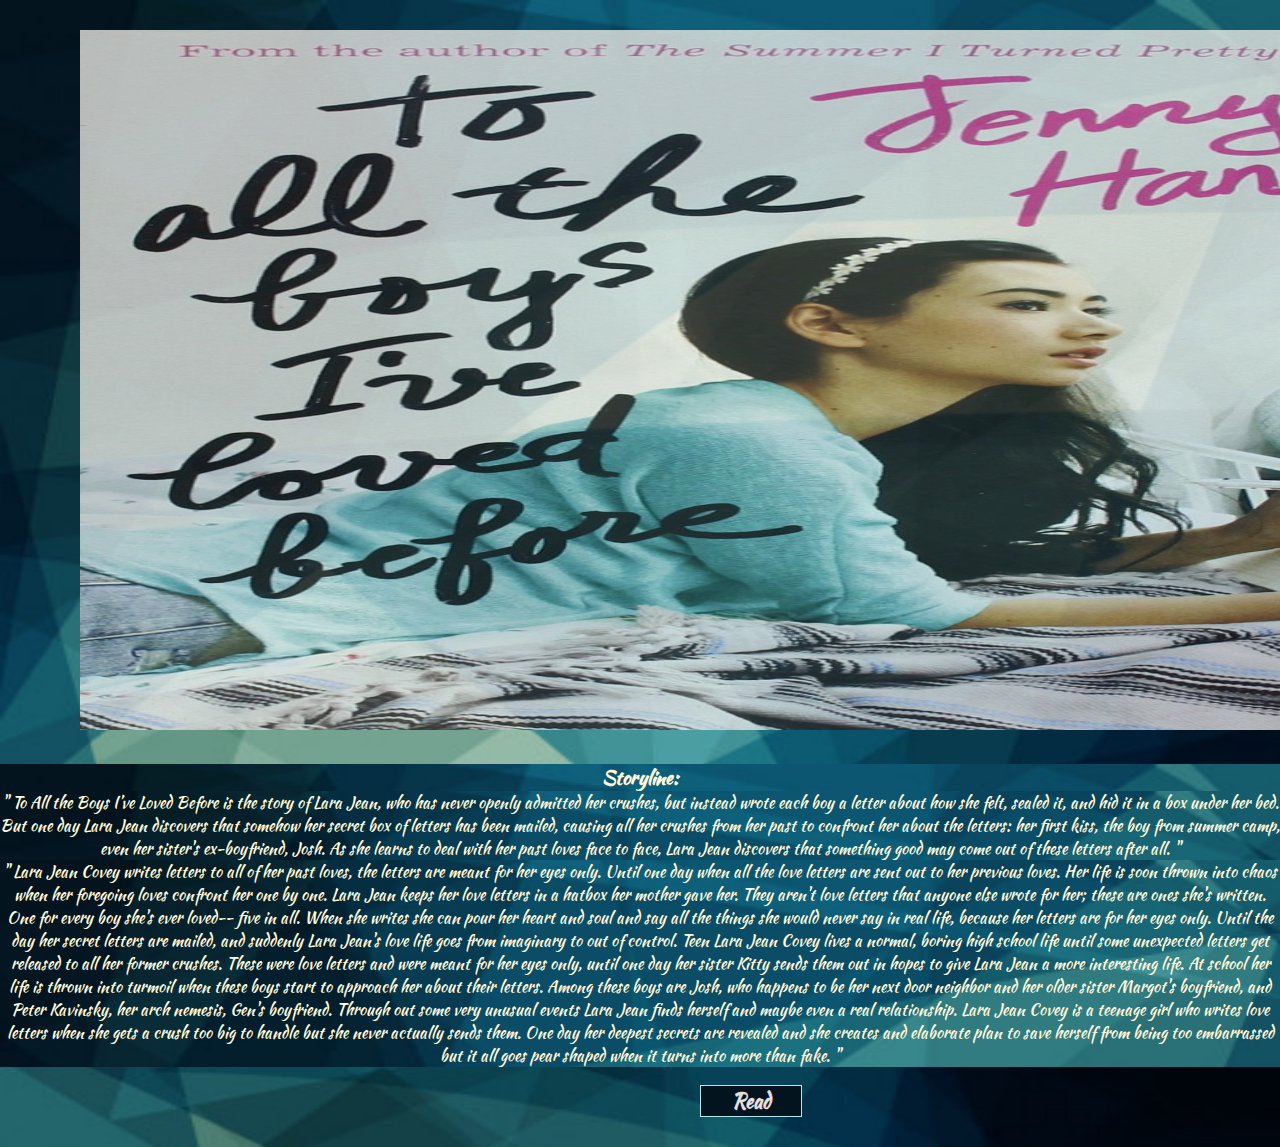
<file: index.html>
<!DOCTYPE html>
<html lang="en" dir="ltr">

<head>
    <meta charset="utf-8" />
    <meta name="viewport" content="width=device-width, initial-scale=1.0" />
    <title>Novel</title>
    <link rel="stylesheet" href="index.css" />
    <link rel="preconnect" href="https://fonts.googleapis.com" />
    <link rel="preconnect" href="https://fonts.gstatic.com" crossorigin />
    <link href="https://fonts.googleapis.com/css2?family=Kaushan+Script&display=swap" rel="stylesheet" />
</head>

<body>
    <div class="container">
        <img src="img.jpg" />
        <h3>Storyline:</h3>
        <h4>
            " To All the Boys I’ve Loved Before is the story of Lara Jean, who has
            never openly admitted her crushes, but instead wrote each boy a letter
            about how she felt, sealed it, and hid it in a box under her bed. But
            one day Lara Jean discovers that somehow her secret box of letters has
            been mailed, causing all her crushes from her past to confront her
            about the letters: her first kiss, the boy from summer camp, even her
            sister's ex-boyfriend, Josh. As she learns to deal with her past loves
            face to face, Lara Jean discovers that something good may come out of
            these letters after all. "
        </h4>
        <br />
        <h4>
            " Lara Jean Covey writes letters to all of her past loves, the letters
            are meant for her eyes only. Until one day when all the love letters
            are sent out to her previous loves. Her life is soon thrown into chaos
            when her foregoing loves confront her one by one. Lara Jean keeps her
            love letters in a hatbox her mother gave her. They aren't love letters
            that anyone else wrote for her; these are ones she's written. One for
            every boy she's ever loved-- five in all. When she writes she can pour
            her heart and soul and say all the things she would never say in real
            life, because her letters are for her eyes only. Until the day her
            secret letters are mailed, and suddenly Lara Jean's love life goes
            from imaginary to out of control. Teen Lara Jean Covey lives a normal,
            boring high school life until some unexpected letters get released to
            all her former crushes. These were love letters and were meant for her
            eyes only, until one day her sister Kitty sends them out in hopes to
            give Lara Jean a more interesting life. At school her life is thrown
            into turmoil when these boys start to approach her about their
            letters. Among these boys are Josh, who happens to be her next door
            neighbor and her older sister Margot's boyfriend, and Peter Kavinsky,
            her arch nemesis, Gen's boyfriend. Through out some very unusual
            events Lara Jean finds herself and maybe even a real relationship.
            Lara Jean Covey is a teenage girl who writes love letters when she
            gets a crush too big to handle but she never actually sends them. One
            day her deepest secrets are revealed and she creates and elaborate
            plan to save herself from being too embarrassed but it all goes pear
            shaped when it turns into more than fake. "
        </h4>
        <br />
        <br />
        <a href="chapter.html" target="_blank">Read</a>
        <br />
    </div>
</body>

</html>
</file>
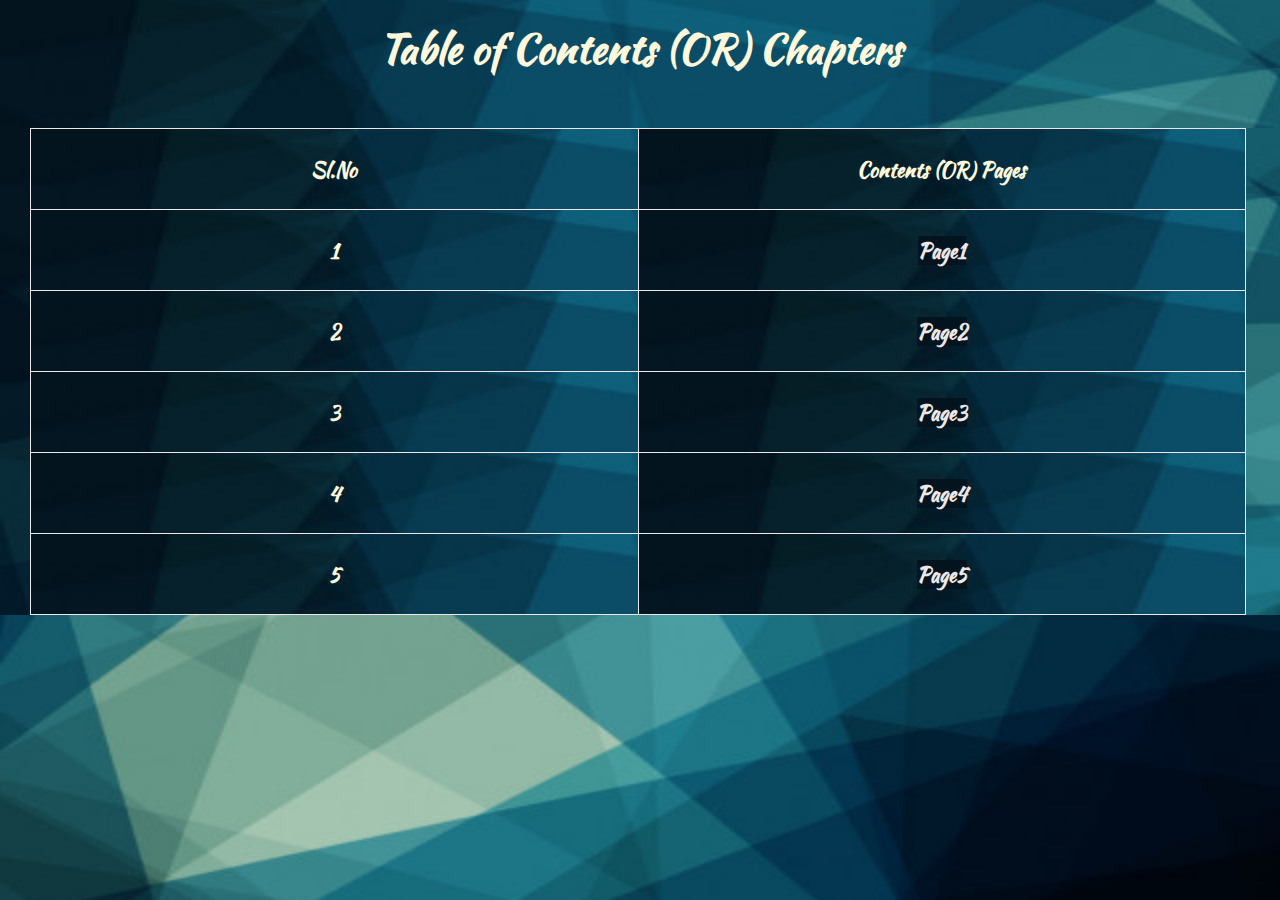
<file: chapter.html>
<!DOCTYPE html>
<html lang="en" dir="ltr">

<head>
    <meta charset="utf-8">
    <meta name="viewport" content="width=device-width, initial-scale=1.0">
    <title>chapter</title>
    <link rel="stylesheet" href="chapter.css">
    <link rel="preconnect" href="https://fonts.googleapis.com">
    <link rel="preconnect" href="https://fonts.gstatic.com" crossorigin>
    <link href="https://fonts.googleapis.com/css2?family=Kaushan+Script&display=swap" rel="stylesheet">
</head>

<body>
    <div>
        <h2>Table of Contents (OR) Chapters</h2>
        <div>
            <table>
                <tr>
                    <th>Sl.No</th>
                    <th>Contents (OR) Pages</th>
                </tr>
                <tr>
                    <td>1</td>
                    <td><a href="page1.html">Page1</a></td>
                </tr>
                <tr>
                    <td>2</td>
                    <td><a href="page2.html">Page2</a></td>
                </tr>
                <tr>
                    <td>3</td>
                    <td><a href="page3.html">Page3</a></td>
                </tr>
                <tr>
                    <td>4</td>
                    <td><a href="page4.html">Page4</a></td>
                </tr>
                <tr>
                    <td>5</td>
                    <td><a href="page5.html">Page5</a></td>
                </tr>
            </table>
        </div>
    </div>
</body>
</file>
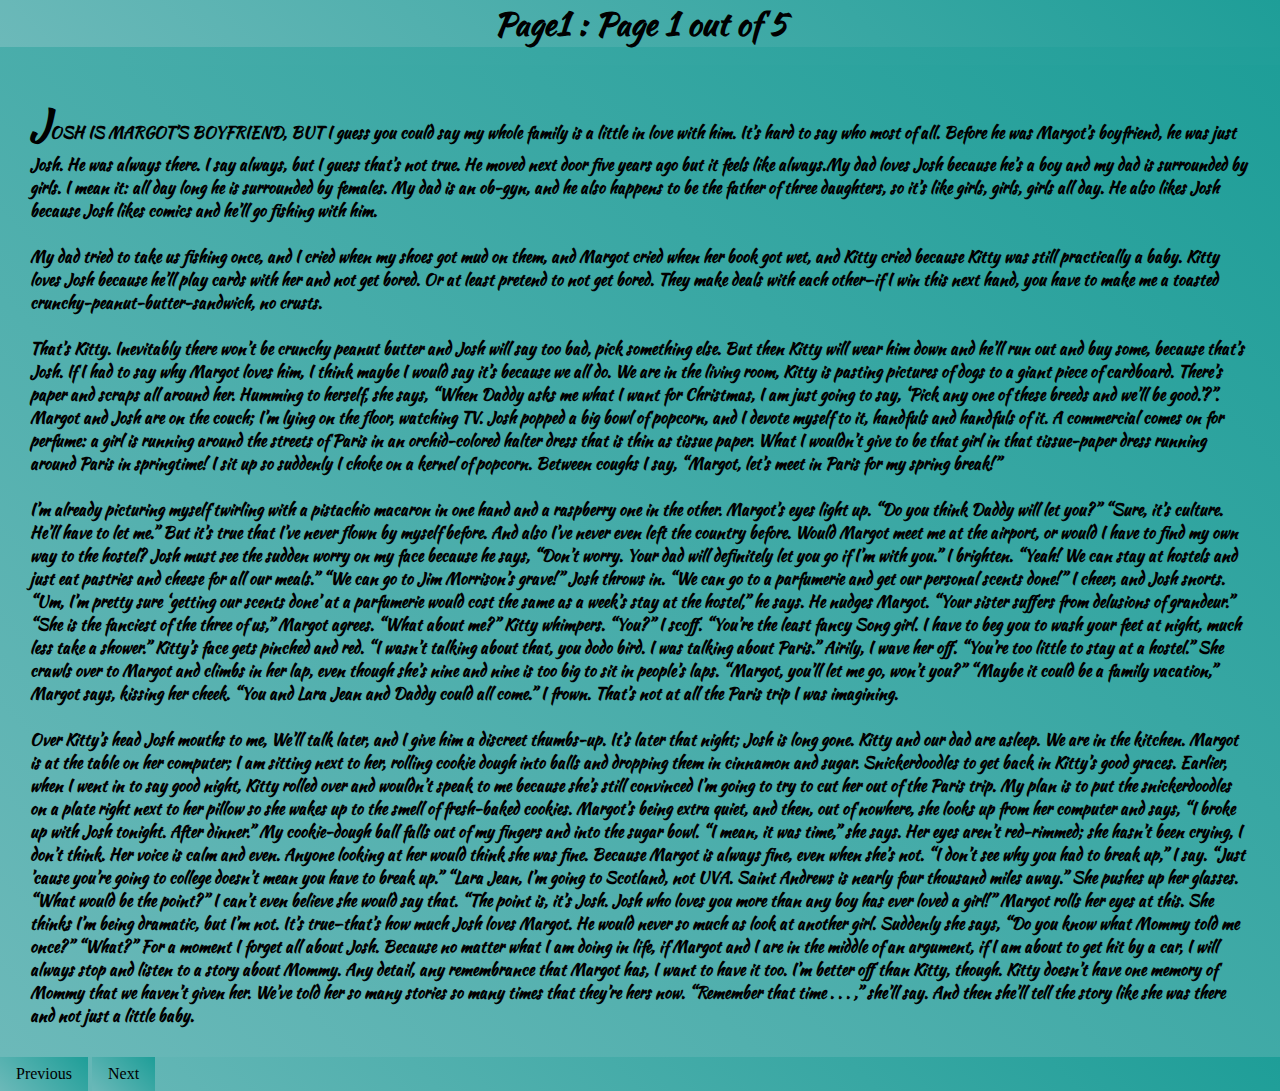
<file: page1.html>
<!DOCTYPE html>
<html lang="en" dir="ltr">
  <head>
    <meta charset="utf-8" />
    <meta name="viewport" content="width=device-width, initial-scale=1.0" />
    <title>page1</title>
    <link rel="stylesheet" href="page1.css" />
    <link rel="preconnect" href="https://fonts.googleapis.com" />
    <link rel="preconnect" href="https://fonts.gstatic.com" crossorigin />
    <link
      href="https://fonts.googleapis.com/css2?family=Kaushan+Script&display=swap"
      rel="stylesheet"
    />
  </head>

  <body>
    <h1>Page1 : Page 1 out of 5</h1>
    <br />
    <h4>
      JOSH IS MARGOT’S BOYFRIEND, BUT I guess you could say my whole family is a
      little in love with him. It’s hard to say who most of all. Before he was
      Margot’s boyfriend, he was just Josh. He was always there. I say always,
      but I guess that’s not true. He moved next door five years ago but it
      feels like always.My dad loves Josh because he’s a boy and my dad is
      surrounded by girls.
      I mean it: all day long he is surrounded by females.
      My dad is an ob-gyn, and he also happens to be the father of three
      daughters, so it’s like girls, girls, girls all day. He also likes Josh
      because Josh likes comics and he’ll go fishing with him. 
      <br/>
      <br/>
      My dad tried to
      take us fishing once, and I cried when my shoes got mud on them, and
      Margot cried when her book got wet, and Kitty cried because Kitty was
      still practically a baby. Kitty loves Josh because he’ll play cards with
      her and not get bored. Or at least pretend to not get bored. They make
      deals with each other—if I win this next hand, you have to make me a
      toasted crunchy-peanut-butter-sandwich, no crusts. 
      <br/>
      <br/>
      That’s Kitty.
      Inevitably there won’t be crunchy peanut butter and Josh will say too bad,
      pick something else. But then Kitty will wear him down and he’ll run out
      and buy some, because that’s Josh. If I had to say why Margot loves him, I
      think maybe I would say it’s because we all do. We are in the living room,
      Kitty is pasting pictures of dogs to a giant piece of cardboard. There’s
      paper and scraps all around her. Humming to herself, she says, “When Daddy
      asks me what I want for Christmas, I am just going to say, ‘Pick any one
      of these breeds and we’ll be good.’?”. Margot and Josh are on the couch;
      I’m lying on the floor, watching TV. Josh popped a big bowl of popcorn,
      and I devote myself to it, handfuls and handfuls of it. A commercial comes
      on for perfume: a girl is running around the streets of Paris in an
      orchid-colored halter dress that is thin as tissue paper. What I wouldn’t
      give to be that girl in that tissue-paper dress running around Paris in
      springtime! I sit up so suddenly I choke on a kernel of popcorn. Between
      coughs I say, “Margot, let’s meet in Paris for my spring break!”
      <br/>
      <br/>
      I’m already picturing myself twirling with a pistachio macaron in one hand and
      a raspberry one in the other. Margot’s eyes light up. “Do you think Daddy
      will let you?” “Sure, it’s culture. He’ll have to let me.” But it’s true
      that I’ve never flown by myself before. And also I’ve never even left the
      country before. Would Margot meet me at the airport, or would I have to
      find my own way to the hostel? Josh must see the sudden worry on my face
      because he says, “Don’t worry. Your dad will definitely let you go if I’m
      with you.” I brighten. “Yeah! We can stay at hostels and just eat pastries
      and cheese for all our meals.” “We can go to Jim Morrison’s grave!” Josh
      throws in. “We can go to a parfumerie and get our personal scents done!” I
      cheer, and Josh snorts. “Um, I’m pretty sure ‘getting our scents done’ at
      a parfumerie would cost the same as a week’s stay at the hostel,” he says.
      He nudges Margot. “Your sister suffers from delusions of grandeur.” “She
      is the fanciest of the three of us,” Margot agrees. “What about me?” Kitty
      whimpers. “You?” I scoff. “You’re the least fancy Song girl. I have to beg
      you to wash your feet at night, much less take a shower.” Kitty’s face
      gets pinched and red. “I wasn’t talking about that, you dodo bird. I was
      talking about Paris.” Airily, I wave her off. “You’re too little to stay
      at a hostel.” She crawls over to Margot and climbs in her lap, even though
      she’s nine and nine is too big to sit in people’s laps. “Margot, you’ll
      let me go, won’t you?” “Maybe it could be a family vacation,” Margot says,
      kissing her cheek. “You and Lara Jean and Daddy could all come.” I frown.
      That’s not at all the Paris trip I was imagining. 
      <br/>
      <br/>
      Over Kitty’s head Josh
      mouths to me, We’ll talk later, and I give him a discreet thumbs-up. It’s
      later that night; Josh is long gone. Kitty and our dad are asleep. We are
      in the kitchen. Margot is at the table on her computer; I am sitting next
      to her, rolling cookie dough into balls and dropping them in cinnamon and
      sugar. Snickerdoodles to get back in Kitty’s good graces. Earlier, when I
      went in to say good night, Kitty rolled over and wouldn’t speak to me
      because she’s still convinced I’m going to try to cut her out of the Paris
      trip. My plan is to put the snickerdoodles on a plate right next to her
      pillow so she wakes up to the smell of fresh-baked cookies. Margot’s being
      extra quiet, and then, out of nowhere, she looks up from her computer and
      says, “I broke up with Josh tonight. After dinner.” My cookie-dough ball
      falls out of my fingers and into the sugar bowl. “I mean, it was time,”
      she says. Her eyes aren’t red-rimmed; she hasn’t been crying, I don’t
      think. Her voice is calm and even. Anyone looking at her would think she
      was fine. Because Margot is always fine, even when she’s not. “I don’t see
      why you had to break up,” I say. “Just ’cause you’re going to college
      doesn’t mean you have to break up.” “Lara Jean, I’m going to Scotland, not
      UVA. Saint Andrews is nearly four thousand miles away.” She pushes up her
      glasses. “What would be the point?” I can’t even believe she would say
      that. “The point is, it’s Josh. Josh who loves you more than any boy has
      ever loved a girl!” Margot rolls her eyes at this. She thinks I’m being
      dramatic, but I’m not. It’s true—that’s how much Josh loves Margot. He
      would never so much as look at another girl. Suddenly she says, “Do you
      know what Mommy told me once?” “What?” For a moment I forget all about
      Josh. Because no matter what I am doing in life, if Margot and I are in
      the middle of an argument, if I am about to get hit by a car, I will
      always stop and listen to a story about Mommy. Any detail, any remembrance
      that Margot has, I want to have it too. I’m better off than Kitty, though.
      Kitty doesn’t have one memory of Mommy that we haven’t given her. We’ve
      told her so many stories so many times that they’re hers now. “Remember
      that time . . . ,” she’ll say. And then she’ll tell the story like she was
      there and not just a little baby.
      <br/>
    </h4>
    <div>
        <a href="chapter.html" class="previous">Previous</a>
        <a href="page2.html" class="next">Next</a>
    </div>
  </body>
</html>
</file>
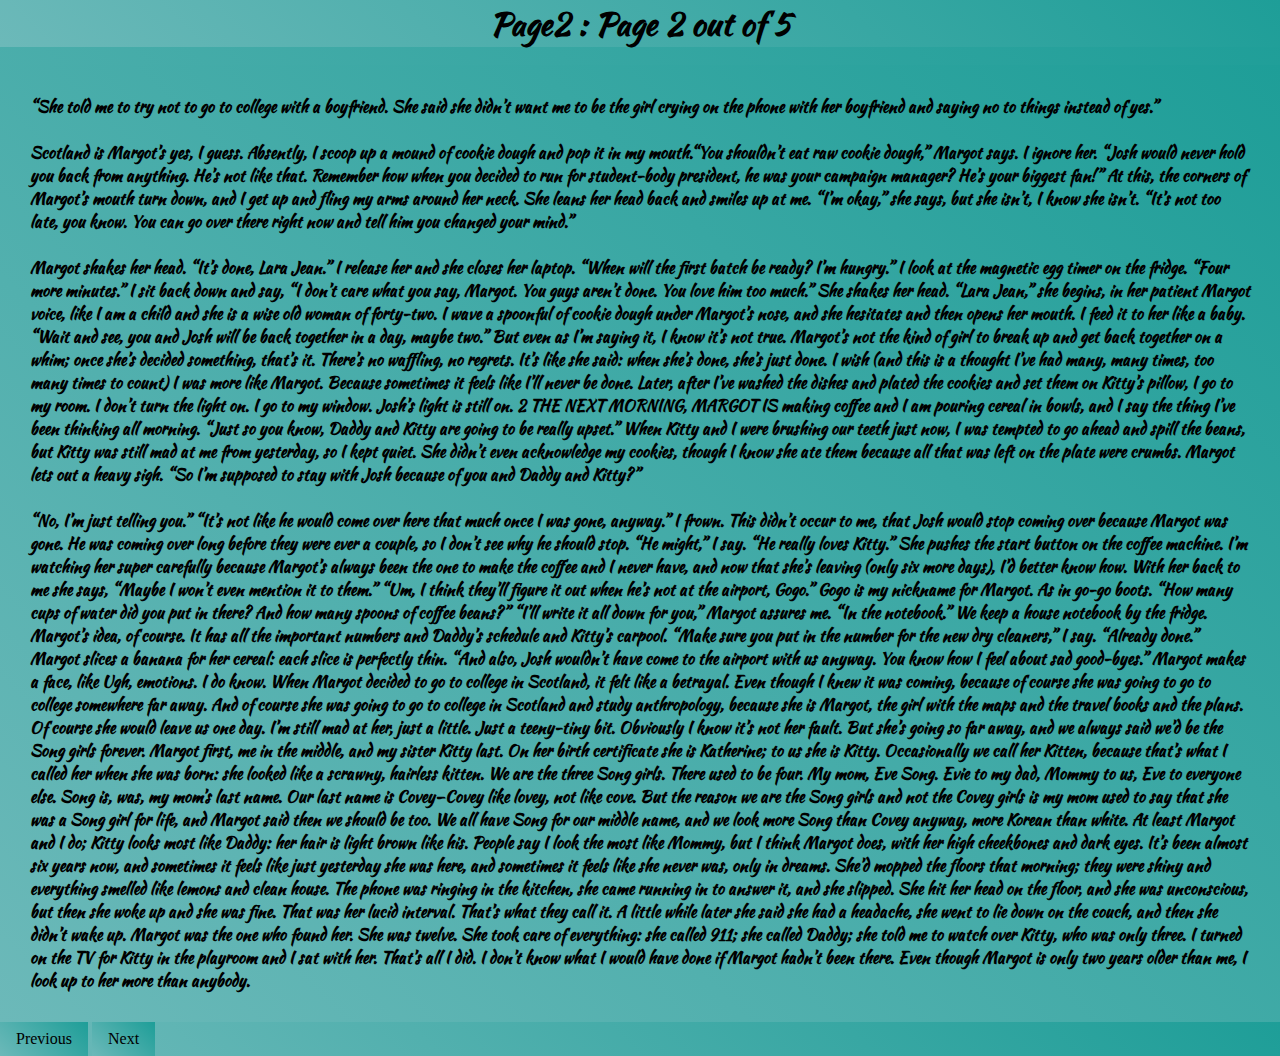
<file: page2.html>
<!DOCTYPE html>
<html lang="en" dir="ltr">
  <head>
    <meta charset="utf-8" />
    <meta name="viewport" content="width=device-width, initial-scale=1.0" />
    <title>page1</title>
    <link rel="stylesheet" href="page2.css" />
    <link rel="preconnect" href="https://fonts.googleapis.com" />
    <link rel="preconnect" href="https://fonts.gstatic.com" crossorigin />
    <link
      href="https://fonts.googleapis.com/css2?family=Kaushan+Script&display=swap"
      rel="stylesheet"
    />
  </head>

  <body>
    <h1>Page2 : Page 2 out of 5</h1>
    <br />
    <h4>
      “She told me to try not to go to college with a boyfriend. She said she
      didn’t want me to be the girl crying on the phone with her boyfriend and
      saying no to things instead of yes.”
      <br />
      <br />
      Scotland is Margot’s yes, I guess. Absently, I scoop up a mound of cookie
      dough and pop it in my mouth.“You shouldn’t eat raw cookie dough,” Margot
      says. I ignore her. “Josh would never hold you back from anything. He’s
      not like that. Remember how when you decided to run for student-body
      president, he was your campaign manager? He’s your biggest fan!” At this,
      the corners of Margot’s mouth turn down, and I get up and fling my arms
      around her neck. She leans her head back and smiles up at me. “I’m okay,”
      she says, but she isn’t, I know she isn’t. “It’s not too late, you know.
      You can go over there right now and tell him you changed your mind.”
      <br />
      <br />
      Margot shakes her head. “It’s done, Lara Jean.” I release her and she
      closes her laptop. “When will the first batch be ready? I’m hungry.” I
      look at the magnetic egg timer on the fridge. “Four more minutes.” I sit
      back down and say, “I don’t care what you say, Margot. You guys aren’t
      done. You love him too much.” She shakes her head. “Lara Jean,” she
      begins, in her patient Margot voice, like I am a child and she is a wise
      old woman of forty-two. I wave a spoonful of cookie dough under Margot’s
      nose, and she hesitates and then opens her mouth. I feed it to her like a
      baby. “Wait and see, you and Josh will be back together in a day, maybe
      two.” But even as I’m saying it, I know it’s not true. Margot’s not the
      kind of girl to break up and get back together on a whim; once she’s
      decided something, that’s it. There’s no waffling, no regrets. It’s like
      she said: when she’s done, she’s just done. I wish (and this is a thought
      I’ve had many, many times, too many times to count) I was more like
      Margot. Because sometimes it feels like I’ll never be done. Later, after
      I’ve washed the dishes and plated the cookies and set them on Kitty’s
      pillow, I go to my room. I don’t turn the light on. I go to my window.
      Josh’s light is still on. 2 THE NEXT MORNING, MARGOT IS making coffee and
      I am pouring cereal in bowls, and I say the thing I’ve been thinking all
      morning. “Just so you know, Daddy and Kitty are going to be really upset.”
      When Kitty and I were brushing our teeth just now, I was tempted to go
      ahead and spill the beans, but Kitty was still mad at me from yesterday,
      so I kept quiet. She didn’t even acknowledge my cookies, though I know she
      ate them because all that was left on the plate were crumbs. Margot lets
      out a heavy sigh. “So I’m supposed to stay with Josh because of you and
      Daddy and Kitty?”
      <br />
      <br />
      “No, I’m just telling you.” “It’s not like he would come over here that
      much once I was gone, anyway.” I frown. This didn’t occur to me, that Josh
      would stop coming over because Margot was gone. He was coming over long
      before they were ever a couple, so I don’t see why he should stop. “He
      might,” I say. “He really loves Kitty.” She pushes the start button on the
      coffee machine. I’m watching her super carefully because Margot’s always
      been the one to make the coffee and I never have, and now that she’s
      leaving (only six more days), I’d better know how. With her back to me she
      says, “Maybe I won’t even mention it to them.” “Um, I think they’ll figure
      it out when he’s not at the airport, Gogo.” Gogo is my nickname for
      Margot. As in go-go boots. “How many cups of water did you put in there?
      And how many spoons of coffee beans?” “I’ll write it all down for you,”
      Margot assures me. “In the notebook.” We keep a house notebook by the
      fridge. Margot’s idea, of course. It has all the important numbers and
      Daddy’s schedule and Kitty’s carpool. “Make sure you put in the number for
      the new dry cleaners,” I say. “Already done.” Margot slices a banana for
      her cereal: each slice is perfectly thin. “And also, Josh wouldn’t have
      come to the airport with us anyway. You know how I feel about sad
      good-byes.” Margot makes a face, like Ugh, emotions. I do know. When
      Margot decided to go to college in Scotland, it felt like a betrayal. Even
      though I knew it was coming, because of course she was going to go to
      college somewhere far away. And of course she was going to go to college
      in Scotland and study anthropology, because she is Margot, the girl with
      the maps and the travel books and the plans. Of course she would leave us
      one day. I’m still mad at her, just a little. Just a teeny-tiny bit.
      Obviously I know it’s not her fault. But she’s going so far away, and we
      always said we’d be the Song girls forever. Margot first, me in the
      middle, and my sister Kitty last. On her birth certificate she is
      Katherine; to us she is Kitty. Occasionally we call her Kitten, because
      that’s what I called her when she was born: she looked like a scrawny,
      hairless kitten. We are the three Song girls. There used to be four. My
      mom, Eve Song. Evie to my dad, Mommy to us, Eve to everyone else. Song is,
      was, my mom’s last name. Our last name is Covey—Covey like lovey, not like
      cove. But the reason we are the Song girls and not the Covey girls is my
      mom used to say that she was a Song girl for life, and Margot said then we
      should be too. We all have Song for our middle name, and we look more Song
      than Covey anyway, more Korean than white. At least Margot and I do; Kitty
      looks most like Daddy: her hair is light brown like his. People say I look
      the most like Mommy, but I think Margot does, with her high cheekbones and
      dark eyes. It’s been almost six years now, and sometimes it feels like
      just yesterday she was here, and sometimes it feels like she never was,
      only in dreams. She’d mopped the floors that morning; they were shiny and
      everything smelled like lemons and clean house. The phone was ringing in
      the kitchen, she came running in to answer it, and she slipped. She hit
      her head on the floor, and she was unconscious, but then she woke up and
      she was fine. That was her lucid interval. That’s what they call it. A
      little while later she said she had a headache, she went to lie down on
      the couch, and then she didn’t wake up. Margot was the one who found her.
      She was twelve. She took care of everything: she called 911; she called
      Daddy; she told me to watch over Kitty, who was only three. I turned on
      the TV for Kitty in the playroom and I sat with her. That’s all I did. I
      don’t know what I would have done if Margot hadn’t been there. Even though
      Margot is only two years older than me, I look up to her more than
      anybody.
      <br/>
    </h4>
    <div>
      <a href="page1.html" class="previous">Previous</a>
      <a href="page3.html" class="next">Next</a>
    </div>
  </body>
</html>
</file>
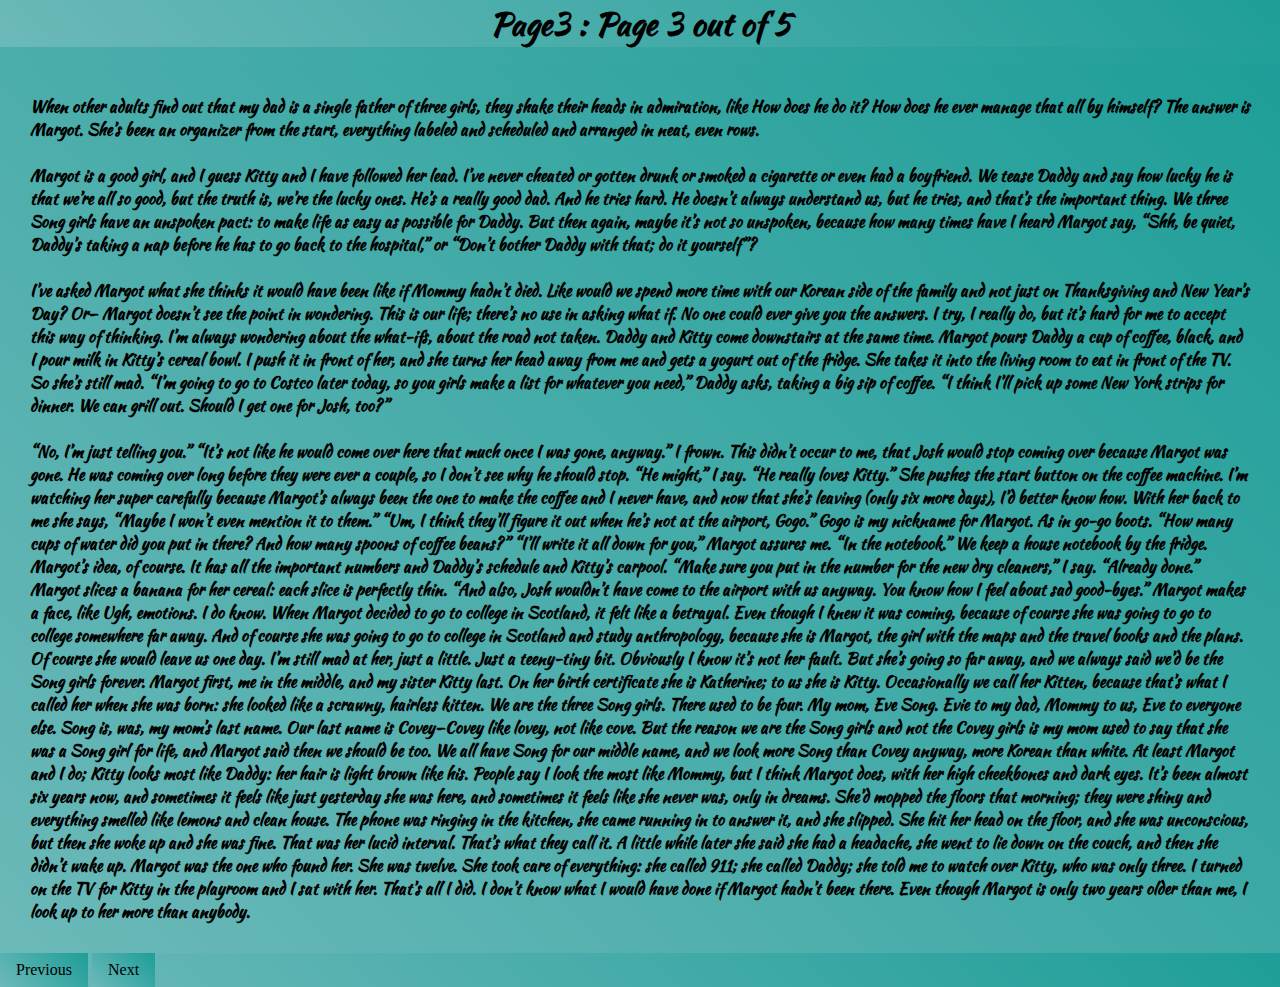
<file: page3.html>
<!DOCTYPE html>
<html lang="en" dir="ltr">

<head>
  <meta charset="utf-8" />
  <meta name="viewport" content="width=device-width, initial-scale=1.0" />
  <title>page1</title>
  <link rel="stylesheet" href="page3.css" />
  <link rel="preconnect" href="https://fonts.googleapis.com" />
  <link rel="preconnect" href="https://fonts.gstatic.com" crossorigin />
  <link href="https://fonts.googleapis.com/css2?family=Kaushan+Script&display=swap" rel="stylesheet" />
</head>

<body>
  <h1>Page3 : Page 3 out of 5</h1>
  <br />
  <h4>
    When other adults find out that my dad is a single father of three girls, they shake their heads in admiration, like
    How does he do it? How does he ever manage that all by himself? The answer is Margot. She’s been an organizer from
    the start, everything labeled and scheduled and arranged in neat, even rows.
    <br />
    <br />
    Margot is a good girl, and I guess Kitty and I have followed her lead. I’ve never cheated or gotten drunk or smoked
    a cigarette or even had a boyfriend. We tease Daddy and say how lucky he is that we’re all so good, but the truth
    is, we’re the lucky ones. He’s a really good dad. And he tries hard. He doesn’t always understand us, but he tries,
    and that’s the important thing. We three Song girls have an unspoken pact: to make life as easy as possible for
    Daddy. But then again, maybe it’s not so unspoken, because how many times have I heard Margot say, “Shh, be quiet,
    Daddy’s taking a nap before he has to go back to the hospital,” or “Don’t bother Daddy with that; do it yourself”?
    <br />
    <br />
    I’ve asked Margot what she thinks it would have been like if Mommy hadn’t died. Like would we spend more time with
    our Korean side of the family and not just on Thanksgiving and New Year’s Day? Or—

    Margot doesn’t see the point in wondering. This is our life; there’s no use in asking what if. No one could ever
    give you the answers. I try, I really do, but it’s hard for me to accept this way of thinking. I’m always wondering
    about the what-ifs, about the road not taken.

    Daddy and Kitty come downstairs at the same time. Margot pours Daddy a cup of coffee, black, and I pour milk in
    Kitty’s cereal bowl. I push it in front of her, and she turns her head away from me and gets a yogurt out of the
    fridge. She takes it into the living room to eat in front of the TV. So she’s still mad.

    “I’m going to go to Costco later today, so you girls make a list for whatever you need,” Daddy asks, taking a big
    sip of coffee. “I think I’ll pick up some New York strips for dinner. We can grill out. Should I get one for Josh,
    too?”
    <br />
    <br />
    “No, I’m just telling you.” “It’s not like he would come over here that
    much once I was gone, anyway.” I frown. This didn’t occur to me, that Josh
    would stop coming over because Margot was gone. He was coming over long
    before they were ever a couple, so I don’t see why he should stop. “He
    might,” I say. “He really loves Kitty.” She pushes the start button on the
    coffee machine. I’m watching her super carefully because Margot’s always
    been the one to make the coffee and I never have, and now that she’s
    leaving (only six more days), I’d better know how. With her back to me she
    says, “Maybe I won’t even mention it to them.” “Um, I think they’ll figure
    it out when he’s not at the airport, Gogo.” Gogo is my nickname for
    Margot. As in go-go boots. “How many cups of water did you put in there?
    And how many spoons of coffee beans?” “I’ll write it all down for you,”
    Margot assures me. “In the notebook.” We keep a house notebook by the
    fridge. Margot’s idea, of course. It has all the important numbers and
    Daddy’s schedule and Kitty’s carpool. “Make sure you put in the number for
    the new dry cleaners,” I say. “Already done.” Margot slices a banana for
    her cereal: each slice is perfectly thin. “And also, Josh wouldn’t have
    come to the airport with us anyway. You know how I feel about sad
    good-byes.” Margot makes a face, like Ugh, emotions. I do know. When
    Margot decided to go to college in Scotland, it felt like a betrayal. Even
    though I knew it was coming, because of course she was going to go to
    college somewhere far away. And of course she was going to go to college
    in Scotland and study anthropology, because she is Margot, the girl with
    the maps and the travel books and the plans. Of course she would leave us
    one day. I’m still mad at her, just a little. Just a teeny-tiny bit.
    Obviously I know it’s not her fault. But she’s going so far away, and we
    always said we’d be the Song girls forever. Margot first, me in the
    middle, and my sister Kitty last. On her birth certificate she is
    Katherine; to us she is Kitty. Occasionally we call her Kitten, because
    that’s what I called her when she was born: she looked like a scrawny,
    hairless kitten. We are the three Song girls. There used to be four. My
    mom, Eve Song. Evie to my dad, Mommy to us, Eve to everyone else. Song is,
    was, my mom’s last name. Our last name is Covey—Covey like lovey, not like
    cove. But the reason we are the Song girls and not the Covey girls is my
    mom used to say that she was a Song girl for life, and Margot said then we
    should be too. We all have Song for our middle name, and we look more Song
    than Covey anyway, more Korean than white. At least Margot and I do; Kitty
    looks most like Daddy: her hair is light brown like his. People say I look
    the most like Mommy, but I think Margot does, with her high cheekbones and
    dark eyes. It’s been almost six years now, and sometimes it feels like
    just yesterday she was here, and sometimes it feels like she never was,
    only in dreams. She’d mopped the floors that morning; they were shiny and
    everything smelled like lemons and clean house. The phone was ringing in
    the kitchen, she came running in to answer it, and she slipped. She hit
    her head on the floor, and she was unconscious, but then she woke up and
    she was fine. That was her lucid interval. That’s what they call it. A
    little while later she said she had a headache, she went to lie down on
    the couch, and then she didn’t wake up. Margot was the one who found her.
    She was twelve. She took care of everything: she called 911; she called
    Daddy; she told me to watch over Kitty, who was only three. I turned on
    the TV for Kitty in the playroom and I sat with her. That’s all I did. I
    don’t know what I would have done if Margot hadn’t been there. Even though
    Margot is only two years older than me, I look up to her more than
    anybody.
    <br />
  </h4>
  <div>
    <a href="page2.html" class="previous">Previous</a>
    <a href="page4.html" class="next">Next</a>
  </div>
</body>

</html>
</file>
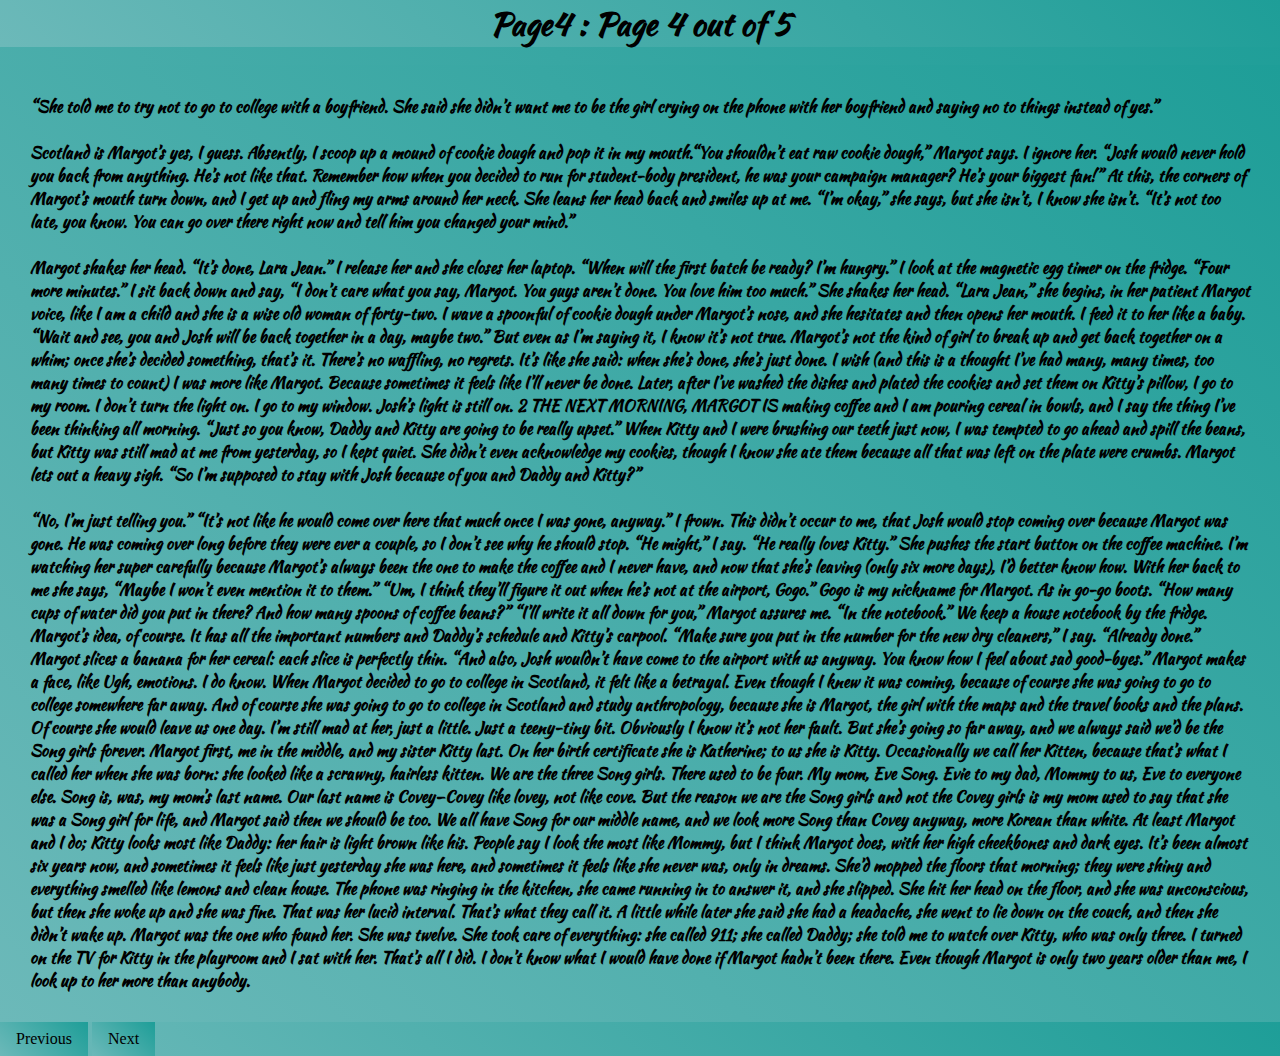
<file: page4.html>
<!DOCTYPE html>
<html lang="en" dir="ltr">
  <head>
    <meta charset="utf-8" />
    <meta name="viewport" content="width=device-width, initial-scale=1.0" />
    <title>page1</title>
    <link rel="stylesheet" href="page4.css" />
    <link rel="preconnect" href="https://fonts.googleapis.com" />
    <link rel="preconnect" href="https://fonts.gstatic.com" crossorigin />
    <link
      href="https://fonts.googleapis.com/css2?family=Kaushan+Script&display=swap"
      rel="stylesheet"
    />
  </head>

  <body>
    <h1>Page4 : Page 4 out of 5</h1>
    <br />
    <h4>
      “She told me to try not to go to college with a boyfriend. She said she
      didn’t want me to be the girl crying on the phone with her boyfriend and
      saying no to things instead of yes.”
      <br />
      <br />
      Scotland is Margot’s yes, I guess. Absently, I scoop up a mound of cookie
      dough and pop it in my mouth.“You shouldn’t eat raw cookie dough,” Margot
      says. I ignore her. “Josh would never hold you back from anything. He’s
      not like that. Remember how when you decided to run for student-body
      president, he was your campaign manager? He’s your biggest fan!” At this,
      the corners of Margot’s mouth turn down, and I get up and fling my arms
      around her neck. She leans her head back and smiles up at me. “I’m okay,”
      she says, but she isn’t, I know she isn’t. “It’s not too late, you know.
      You can go over there right now and tell him you changed your mind.”
      <br />
      <br />
      Margot shakes her head. “It’s done, Lara Jean.” I release her and she
      closes her laptop. “When will the first batch be ready? I’m hungry.” I
      look at the magnetic egg timer on the fridge. “Four more minutes.” I sit
      back down and say, “I don’t care what you say, Margot. You guys aren’t
      done. You love him too much.” She shakes her head. “Lara Jean,” she
      begins, in her patient Margot voice, like I am a child and she is a wise
      old woman of forty-two. I wave a spoonful of cookie dough under Margot’s
      nose, and she hesitates and then opens her mouth. I feed it to her like a
      baby. “Wait and see, you and Josh will be back together in a day, maybe
      two.” But even as I’m saying it, I know it’s not true. Margot’s not the
      kind of girl to break up and get back together on a whim; once she’s
      decided something, that’s it. There’s no waffling, no regrets. It’s like
      she said: when she’s done, she’s just done. I wish (and this is a thought
      I’ve had many, many times, too many times to count) I was more like
      Margot. Because sometimes it feels like I’ll never be done. Later, after
      I’ve washed the dishes and plated the cookies and set them on Kitty’s
      pillow, I go to my room. I don’t turn the light on. I go to my window.
      Josh’s light is still on. 2 THE NEXT MORNING, MARGOT IS making coffee and
      I am pouring cereal in bowls, and I say the thing I’ve been thinking all
      morning. “Just so you know, Daddy and Kitty are going to be really upset.”
      When Kitty and I were brushing our teeth just now, I was tempted to go
      ahead and spill the beans, but Kitty was still mad at me from yesterday,
      so I kept quiet. She didn’t even acknowledge my cookies, though I know she
      ate them because all that was left on the plate were crumbs. Margot lets
      out a heavy sigh. “So I’m supposed to stay with Josh because of you and
      Daddy and Kitty?”
      <br />
      <br />
      “No, I’m just telling you.” “It’s not like he would come over here that
      much once I was gone, anyway.” I frown. This didn’t occur to me, that Josh
      would stop coming over because Margot was gone. He was coming over long
      before they were ever a couple, so I don’t see why he should stop. “He
      might,” I say. “He really loves Kitty.” She pushes the start button on the
      coffee machine. I’m watching her super carefully because Margot’s always
      been the one to make the coffee and I never have, and now that she’s
      leaving (only six more days), I’d better know how. With her back to me she
      says, “Maybe I won’t even mention it to them.” “Um, I think they’ll figure
      it out when he’s not at the airport, Gogo.” Gogo is my nickname for
      Margot. As in go-go boots. “How many cups of water did you put in there?
      And how many spoons of coffee beans?” “I’ll write it all down for you,”
      Margot assures me. “In the notebook.” We keep a house notebook by the
      fridge. Margot’s idea, of course. It has all the important numbers and
      Daddy’s schedule and Kitty’s carpool. “Make sure you put in the number for
      the new dry cleaners,” I say. “Already done.” Margot slices a banana for
      her cereal: each slice is perfectly thin. “And also, Josh wouldn’t have
      come to the airport with us anyway. You know how I feel about sad
      good-byes.” Margot makes a face, like Ugh, emotions. I do know. When
      Margot decided to go to college in Scotland, it felt like a betrayal. Even
      though I knew it was coming, because of course she was going to go to
      college somewhere far away. And of course she was going to go to college
      in Scotland and study anthropology, because she is Margot, the girl with
      the maps and the travel books and the plans. Of course she would leave us
      one day. I’m still mad at her, just a little. Just a teeny-tiny bit.
      Obviously I know it’s not her fault. But she’s going so far away, and we
      always said we’d be the Song girls forever. Margot first, me in the
      middle, and my sister Kitty last. On her birth certificate she is
      Katherine; to us she is Kitty. Occasionally we call her Kitten, because
      that’s what I called her when she was born: she looked like a scrawny,
      hairless kitten. We are the three Song girls. There used to be four. My
      mom, Eve Song. Evie to my dad, Mommy to us, Eve to everyone else. Song is,
      was, my mom’s last name. Our last name is Covey—Covey like lovey, not like
      cove. But the reason we are the Song girls and not the Covey girls is my
      mom used to say that she was a Song girl for life, and Margot said then we
      should be too. We all have Song for our middle name, and we look more Song
      than Covey anyway, more Korean than white. At least Margot and I do; Kitty
      looks most like Daddy: her hair is light brown like his. People say I look
      the most like Mommy, but I think Margot does, with her high cheekbones and
      dark eyes. It’s been almost six years now, and sometimes it feels like
      just yesterday she was here, and sometimes it feels like she never was,
      only in dreams. She’d mopped the floors that morning; they were shiny and
      everything smelled like lemons and clean house. The phone was ringing in
      the kitchen, she came running in to answer it, and she slipped. She hit
      her head on the floor, and she was unconscious, but then she woke up and
      she was fine. That was her lucid interval. That’s what they call it. A
      little while later she said she had a headache, she went to lie down on
      the couch, and then she didn’t wake up. Margot was the one who found her.
      She was twelve. She took care of everything: she called 911; she called
      Daddy; she told me to watch over Kitty, who was only three. I turned on
      the TV for Kitty in the playroom and I sat with her. That’s all I did. I
      don’t know what I would have done if Margot hadn’t been there. Even though
      Margot is only two years older than me, I look up to her more than
      anybody.
      <br/>
    </h4>
    <div>
      <a href="page3.html" class="previous">Previous</a>
      <a href="page5.html" class="next">Next</a>
    </div>
  </body>
</html>
</file>
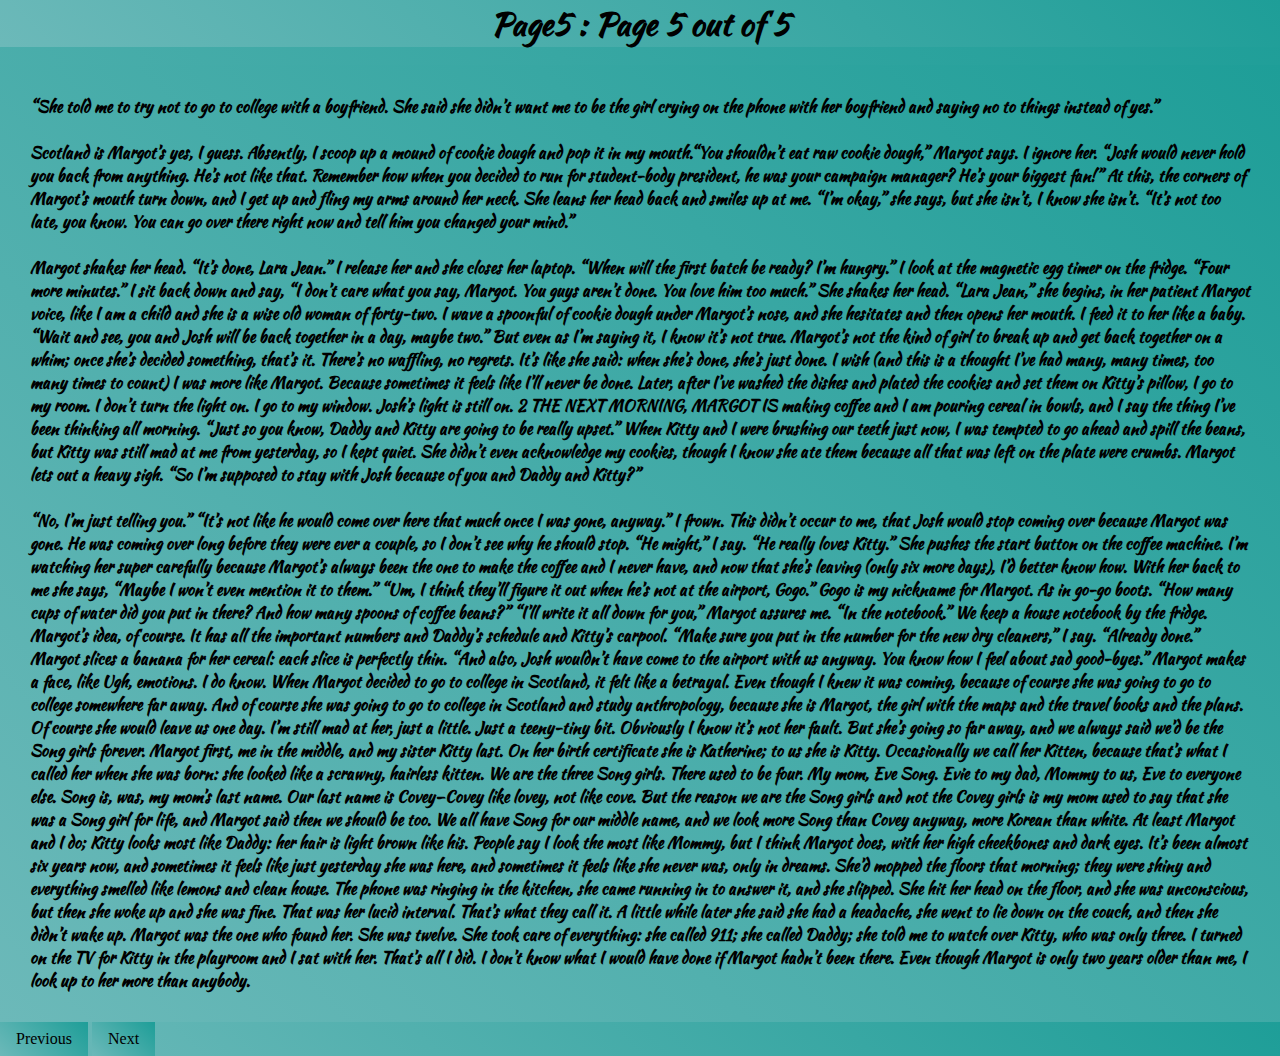
<file: page5.html>
<!DOCTYPE html>
<html lang="en" dir="ltr">
  <head>
    <meta charset="utf-8" />
    <meta name="viewport" content="width=device-width, initial-scale=1.0" />
    <title>page1</title>
    <link rel="stylesheet" href="page5.css" />
    <link rel="preconnect" href="https://fonts.googleapis.com" />
    <link rel="preconnect" href="https://fonts.gstatic.com" crossorigin />
    <link
      href="https://fonts.googleapis.com/css2?family=Kaushan+Script&display=swap"
      rel="stylesheet"
    />
  </head>

  <body>
    <h1>Page5 : Page 5 out of 5</h1>
    <br />
    <h4>
      “She told me to try not to go to college with a boyfriend. She said she
      didn’t want me to be the girl crying on the phone with her boyfriend and
      saying no to things instead of yes.”
      <br />
      <br />
      Scotland is Margot’s yes, I guess. Absently, I scoop up a mound of cookie
      dough and pop it in my mouth.“You shouldn’t eat raw cookie dough,” Margot
      says. I ignore her. “Josh would never hold you back from anything. He’s
      not like that. Remember how when you decided to run for student-body
      president, he was your campaign manager? He’s your biggest fan!” At this,
      the corners of Margot’s mouth turn down, and I get up and fling my arms
      around her neck. She leans her head back and smiles up at me. “I’m okay,”
      she says, but she isn’t, I know she isn’t. “It’s not too late, you know.
      You can go over there right now and tell him you changed your mind.”
      <br />
      <br />
      Margot shakes her head. “It’s done, Lara Jean.” I release her and she
      closes her laptop. “When will the first batch be ready? I’m hungry.” I
      look at the magnetic egg timer on the fridge. “Four more minutes.” I sit
      back down and say, “I don’t care what you say, Margot. You guys aren’t
      done. You love him too much.” She shakes her head. “Lara Jean,” she
      begins, in her patient Margot voice, like I am a child and she is a wise
      old woman of forty-two. I wave a spoonful of cookie dough under Margot’s
      nose, and she hesitates and then opens her mouth. I feed it to her like a
      baby. “Wait and see, you and Josh will be back together in a day, maybe
      two.” But even as I’m saying it, I know it’s not true. Margot’s not the
      kind of girl to break up and get back together on a whim; once she’s
      decided something, that’s it. There’s no waffling, no regrets. It’s like
      she said: when she’s done, she’s just done. I wish (and this is a thought
      I’ve had many, many times, too many times to count) I was more like
      Margot. Because sometimes it feels like I’ll never be done. Later, after
      I’ve washed the dishes and plated the cookies and set them on Kitty’s
      pillow, I go to my room. I don’t turn the light on. I go to my window.
      Josh’s light is still on. 2 THE NEXT MORNING, MARGOT IS making coffee and
      I am pouring cereal in bowls, and I say the thing I’ve been thinking all
      morning. “Just so you know, Daddy and Kitty are going to be really upset.”
      When Kitty and I were brushing our teeth just now, I was tempted to go
      ahead and spill the beans, but Kitty was still mad at me from yesterday,
      so I kept quiet. She didn’t even acknowledge my cookies, though I know she
      ate them because all that was left on the plate were crumbs. Margot lets
      out a heavy sigh. “So I’m supposed to stay with Josh because of you and
      Daddy and Kitty?”
      <br />
      <br />
      “No, I’m just telling you.” “It’s not like he would come over here that
      much once I was gone, anyway.” I frown. This didn’t occur to me, that Josh
      would stop coming over because Margot was gone. He was coming over long
      before they were ever a couple, so I don’t see why he should stop. “He
      might,” I say. “He really loves Kitty.” She pushes the start button on the
      coffee machine. I’m watching her super carefully because Margot’s always
      been the one to make the coffee and I never have, and now that she’s
      leaving (only six more days), I’d better know how. With her back to me she
      says, “Maybe I won’t even mention it to them.” “Um, I think they’ll figure
      it out when he’s not at the airport, Gogo.” Gogo is my nickname for
      Margot. As in go-go boots. “How many cups of water did you put in there?
      And how many spoons of coffee beans?” “I’ll write it all down for you,”
      Margot assures me. “In the notebook.” We keep a house notebook by the
      fridge. Margot’s idea, of course. It has all the important numbers and
      Daddy’s schedule and Kitty’s carpool. “Make sure you put in the number for
      the new dry cleaners,” I say. “Already done.” Margot slices a banana for
      her cereal: each slice is perfectly thin. “And also, Josh wouldn’t have
      come to the airport with us anyway. You know how I feel about sad
      good-byes.” Margot makes a face, like Ugh, emotions. I do know. When
      Margot decided to go to college in Scotland, it felt like a betrayal. Even
      though I knew it was coming, because of course she was going to go to
      college somewhere far away. And of course she was going to go to college
      in Scotland and study anthropology, because she is Margot, the girl with
      the maps and the travel books and the plans. Of course she would leave us
      one day. I’m still mad at her, just a little. Just a teeny-tiny bit.
      Obviously I know it’s not her fault. But she’s going so far away, and we
      always said we’d be the Song girls forever. Margot first, me in the
      middle, and my sister Kitty last. On her birth certificate she is
      Katherine; to us she is Kitty. Occasionally we call her Kitten, because
      that’s what I called her when she was born: she looked like a scrawny,
      hairless kitten. We are the three Song girls. There used to be four. My
      mom, Eve Song. Evie to my dad, Mommy to us, Eve to everyone else. Song is,
      was, my mom’s last name. Our last name is Covey—Covey like lovey, not like
      cove. But the reason we are the Song girls and not the Covey girls is my
      mom used to say that she was a Song girl for life, and Margot said then we
      should be too. We all have Song for our middle name, and we look more Song
      than Covey anyway, more Korean than white. At least Margot and I do; Kitty
      looks most like Daddy: her hair is light brown like his. People say I look
      the most like Mommy, but I think Margot does, with her high cheekbones and
      dark eyes. It’s been almost six years now, and sometimes it feels like
      just yesterday she was here, and sometimes it feels like she never was,
      only in dreams. She’d mopped the floors that morning; they were shiny and
      everything smelled like lemons and clean house. The phone was ringing in
      the kitchen, she came running in to answer it, and she slipped. She hit
      her head on the floor, and she was unconscious, but then she woke up and
      she was fine. That was her lucid interval. That’s what they call it. A
      little while later she said she had a headache, she went to lie down on
      the couch, and then she didn’t wake up. Margot was the one who found her.
      She was twelve. She took care of everything: she called 911; she called
      Daddy; she told me to watch over Kitty, who was only three. I turned on
      the TV for Kitty in the playroom and I sat with her. That’s all I did. I
      don’t know what I would have done if Margot hadn’t been there. Even though
      Margot is only two years older than me, I look up to her more than
      anybody.
      <br/>
    </h4>
    <div>
      <a href="page4.html" class="previous">Previous</a>
      <a href="chapter.html" class="next">Next</a>
    </div>
  </body>
</html>
</file>
<file: index.css>
@import url('https://fonts.googleapis.com/css2?family=Poppins:wght@200;300;400;500;600;700;800;900&display=swap');

*{
    margin: 0;
    padding: 0;
    background-image: url(backimage.jpg);
    background-repeat: no-repeat;
    background-size: 1600px 1300px;
}
div h3{
    display: block;
    text-align: center;
    font-family: 'Kaushan Script', cursive;
    font-weight: 1000;
    color: cornsilk;
}
div h4{
    display: inline-block;
    text-align: center;
    font-family: 'Kaushan Script', cursive;
    font-weight: 500;
    color: cornsilk;
}
img{
    opacity: 0.8;
    display: block;
    display: inline-block;
    align-content: center;
    margin-top: 30px;
    margin-bottom: 30px;
    margin-left: 80px;
    width: 1300px;
    height: 700px;
    transition: .40s ease;
    backface-visibility: hidden;
}

div a{
    display: inline-block;
    text-align: center;
    background-color: rgb(130, 170, 177);
    width: 100px;
    height: 30px;
    font-size: 20px;
    margin-left: 700px;
    margin-bottom: 30px;
    border: 1px solid rgb(179, 231, 238);
    text-decoration: none;
    color: rgb(228, 222, 222);
    font-family: 'Kaushan Script', cursive;
    font-weight: bold;
}
div a:hover{
    display: inline-block;
    text-align: center;
    background-color: #0b4352;
    width: 150px;
    height: 50px;
    border: 4px solid rgb(179, 231, 238);
    text-decoration: underline;
    color: rgb(240, 229, 229);
    font-family: 'Kaushan Script', cursive;
    font-weight: bold;
}
</file>
<file: chapter.css>
@import url('https://fonts.googleapis.com/css2?family=Poppins:wght@200;300;400;500;600;700;800;900&display=swap');

*{
    margin: 0;
    padding: 0;
    background-image: url(backimage.jpg);
    background-repeat: no-repeat;
    background-size: 1600px 1200px;
    font-family: 'Kaushan Script', cursive;
}
h2{
    color: cornsilk;
    text-align: center;
    font-size: 40px;
    padding-top: 20px;
    padding-bottom: 20px;
}
table, th, td {
    margin-left: 30px;
    margin-right: 10px;
    text-align: center;
    border: 1px solid rgb(238, 231, 231);
    border-collapse: collapse;
    table-layout: fixed;
    color: cornsilk;
    width:95%;
    height:80px;
    font-size: 20px;
    font-weight: 600;
    margin-top: 30px;
    margin-bottom: 30px;
}
a{
    background-color: transparent;
    color: rgb(238, 231, 231);
    text-decoration: none;
    font-size: 20px;
    font-weight: 600;
}
a:hover{
    text-decoration: underline;
    color: rgb(74, 144, 177);
    font-size: 25px;
    font-weight: 800;
}
</file>
<file: page1.css>
@import url('https://fonts.googleapis.com/css2?family=Poppins:wght@200;300;400;500;600;700;800;900&display=swap');

*{
    margin: 0;
    padding: 0;
    background: linear-gradient(45deg, rgb(108, 185, 185), rgb(30, 158, 152));
}
h1{
    color:black;
    text-align: center;
    font-weight: 1500;
    font-family: 'Kaushan Script', cursive;
}
h4{
    /* display: inline-block; */
    padding: 30px;
    color: black;
    font-weight: 900;
    font-family: 'Kaushan Script', cursive;
}
h4::first-letter{
    color:black ;
    font-size: 40px;
    font-weight: 1000;
}
a {
    text-decoration: none;
    display: inline-block;
    padding: 8px 16px;
    background-color: cadetblue;
    color: black;
}
a:hover {
    background-color: rgb(18, 24, 24);
    color: black;
    font-weight: 900;
    font-size: 20px;
  }
</file>
<file: page2.css>
@import url('https://fonts.googleapis.com/css2?family=Poppins:wght@200;300;400;500;600;700;800;900&display=swap');

*{
    margin: 0;
    padding: 0;
    background: linear-gradient(45deg, rgb(108, 185, 185), rgb(30, 158, 152));
}
h1{
    color:black;
    text-align: center;
    font-weight: 1500;
    font-family: 'Kaushan Script', cursive;
}
h4{
    /* display: inline-block; */
    padding: 30px;
    color: black;
    font-weight: 900;
    font-family: 'Kaushan Script', cursive;
}
a {
    text-decoration: none;
    display: inline-block;
    padding: 8px 16px;
    background-color: cadetblue;
    color: black;
}
a:hover {
    background-color: rgb(18, 24, 24);
    color: black;
    font-weight: 900;
    font-size: 20px;
  }
</file>
<file: page3.css>
@import url('https://fonts.googleapis.com/css2?family=Poppins:wght@200;300;400;500;600;700;800;900&display=swap');

*{
    margin: 0;
    padding: 0;
    background: linear-gradient(45deg, rgb(108, 185, 185), rgb(30, 158, 152));
}
h1{
    color:black;
    text-align: center;
    font-weight: 1500;
    font-family: 'Kaushan Script', cursive;
}
h4{
    /* display: inline-block; */
    padding: 30px;
    color: black;
    font-weight: 900;
    font-family: 'Kaushan Script', cursive;
}
a {
    text-decoration: none;
    display: inline-block;
    padding: 8px 16px;
    background-color: cadetblue;
    color: black;
}
a:hover {
    background-color: rgb(18, 24, 24);
    color: black;
    font-weight: 900;
    font-size: 20px;
  }
</file>
<file: page4.css>
@import url('https://fonts.googleapis.com/css2?family=Poppins:wght@200;300;400;500;600;700;800;900&display=swap');

*{
    margin: 0;
    padding: 0;
    background: linear-gradient(45deg, rgb(108, 185, 185), rgb(30, 158, 152));
}
h1{
    color:black;
    text-align: center;
    font-weight: 1500;
    font-family: 'Kaushan Script', cursive;
}
h4{
    /* display: inline-block; */
    padding: 30px;
    color: black;
    font-weight: 900;
    font-family: 'Kaushan Script', cursive;
}
a {
    text-decoration: none;
    display: inline-block;
    padding: 8px 16px;
    background-color: cadetblue;
    color: black;
}
a:hover {
    background-color: rgb(18, 24, 24);
    color: black;
    font-weight: 900;
    font-size: 20px;
}
</file>
<file: page5.css>
@import url('https://fonts.googleapis.com/css2?family=Poppins:wght@200;300;400;500;600;700;800;900&display=swap');

*{
    margin: 0;
    padding: 0;
    background: linear-gradient(45deg, rgb(108, 185, 185), rgb(30, 158, 152));
}
h1{
    color:black;
    text-align: center;
    font-weight: 1500;
    font-family: 'Kaushan Script', cursive;
}
h4{
    /* display: inline-block; */
    padding: 30px;
    color: black;
    font-weight: 900;
    font-family: 'Kaushan Script', cursive;
}
a {
    text-decoration: none;
    display: inline-block;
    padding: 8px 16px;
    background-color: cadetblue;
    color: black;
}
a:hover {
    background-color: rgb(18, 24, 24);
    color: black;
    font-weight: 900;
    font-size: 20px;
  }
</file>
